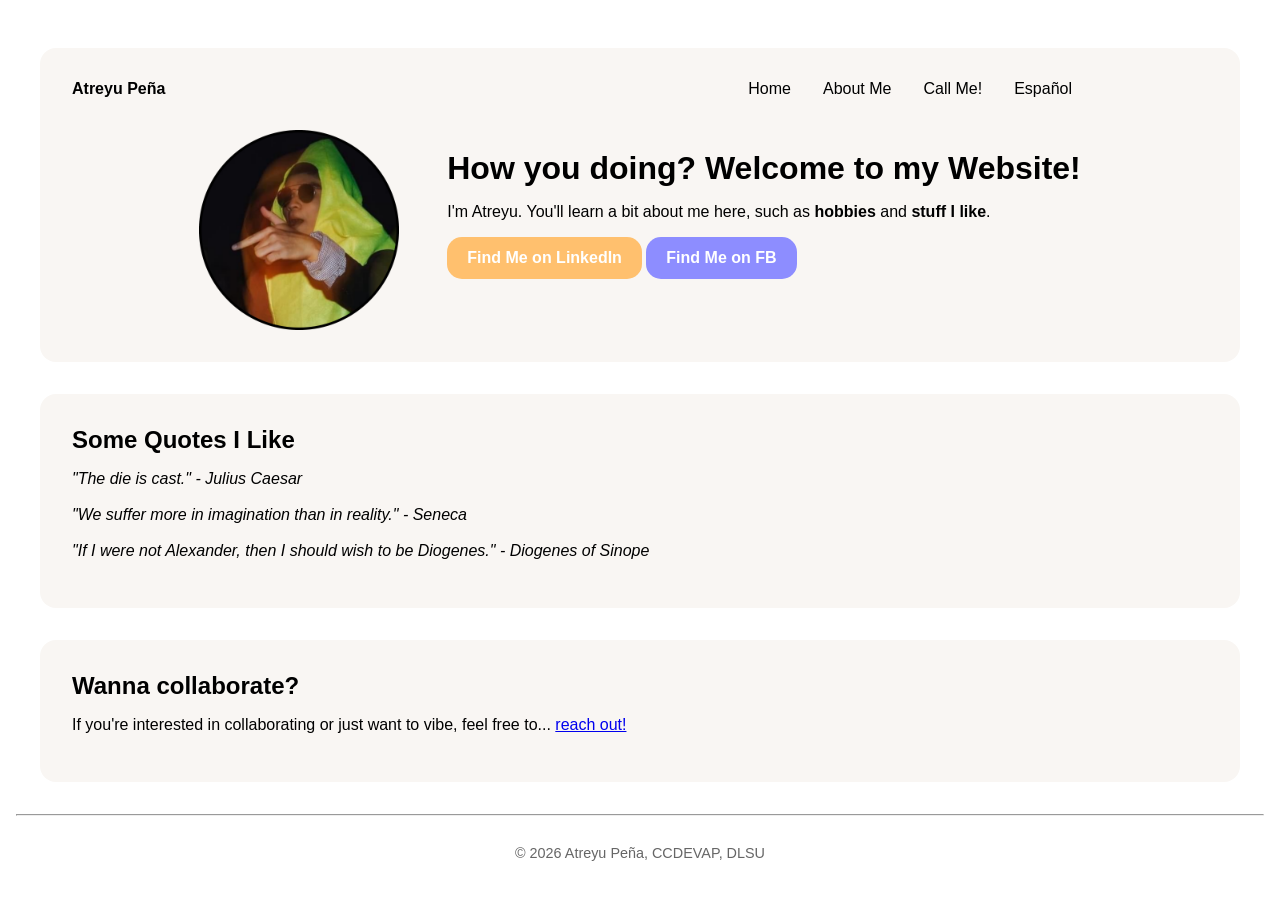
<file: index.html>
<!DOCTYPE html>
<html lang="en">

<head>
    <!-- Lowkenuinely here's the head -->
    <meta charset = "UTF-8">
    <meta name="viewport" content="width=device-width, initial-scale=1.0">
    <title>Atreyu's Website</title>
    <link rel="stylesheet" href="style.css">
</head>

<body>
    <header>
        <nav>
            <ul>
                <li><a href = "index.html">Atreyu Peña</a></li>
                <li><a href = "index.html">Home</a></li>
                <li><a href = "about.html">About Me</a></li>
                <li><a href = "contact.html">Call Me!</a></li>
                <li><a href = "espanol.html">Español</a></li>
            </ul>
        </nav>
        <div class="flex-holder">
            <img height="200" src="banana.png" alt="A picture of me, Atreyu Peña">
            <div class="texty-box">
                <h1>How you doing? Welcome to my Website!</h1>
                <p>I'm Atreyu. You'll learn a bit about me here, such as <strong>hobbies</strong> and <strong>stuff I like</strong>.</p>
                <a href="https://www.linkedin.com/in/atreyu-pe%C3%B1a-02091838b/" class="button-pri">Find Me on LinkedIn</a>
                <a href="https://www.facebook.com/atreyupreobrazhensky" class="button-sec">Find Me on FB</a>
            </div>
        </div>
    </header>
    <section>
        <h2>Some Quotes I Like</h2>
        <p class = "text-holder">
            <i>"The die is cast." - Julius Caesar</i><br><br>
            <i>"We suffer more in imagination than in reality." - Seneca</i><br><br>
            <i>"If I were not Alexander, then I should wish to be Diogenes." - Diogenes of Sinope</i>
        </p>
    </section>
    <section>
        <h2>Wanna collaborate?</h2>
        <p class = "text-holder">
            If you're interested in collaborating or just want to vibe, feel free to... <a href="https://www.facebook.com/AtreyuPreobrazhensky/">reach out!</a>
        </p>
    </section>
    <hr>
    <footer>
        <p>© 2026 Atreyu Peña, CCDEVAP, DLSU</p>
    </footer>
</body>

</html>
</file>
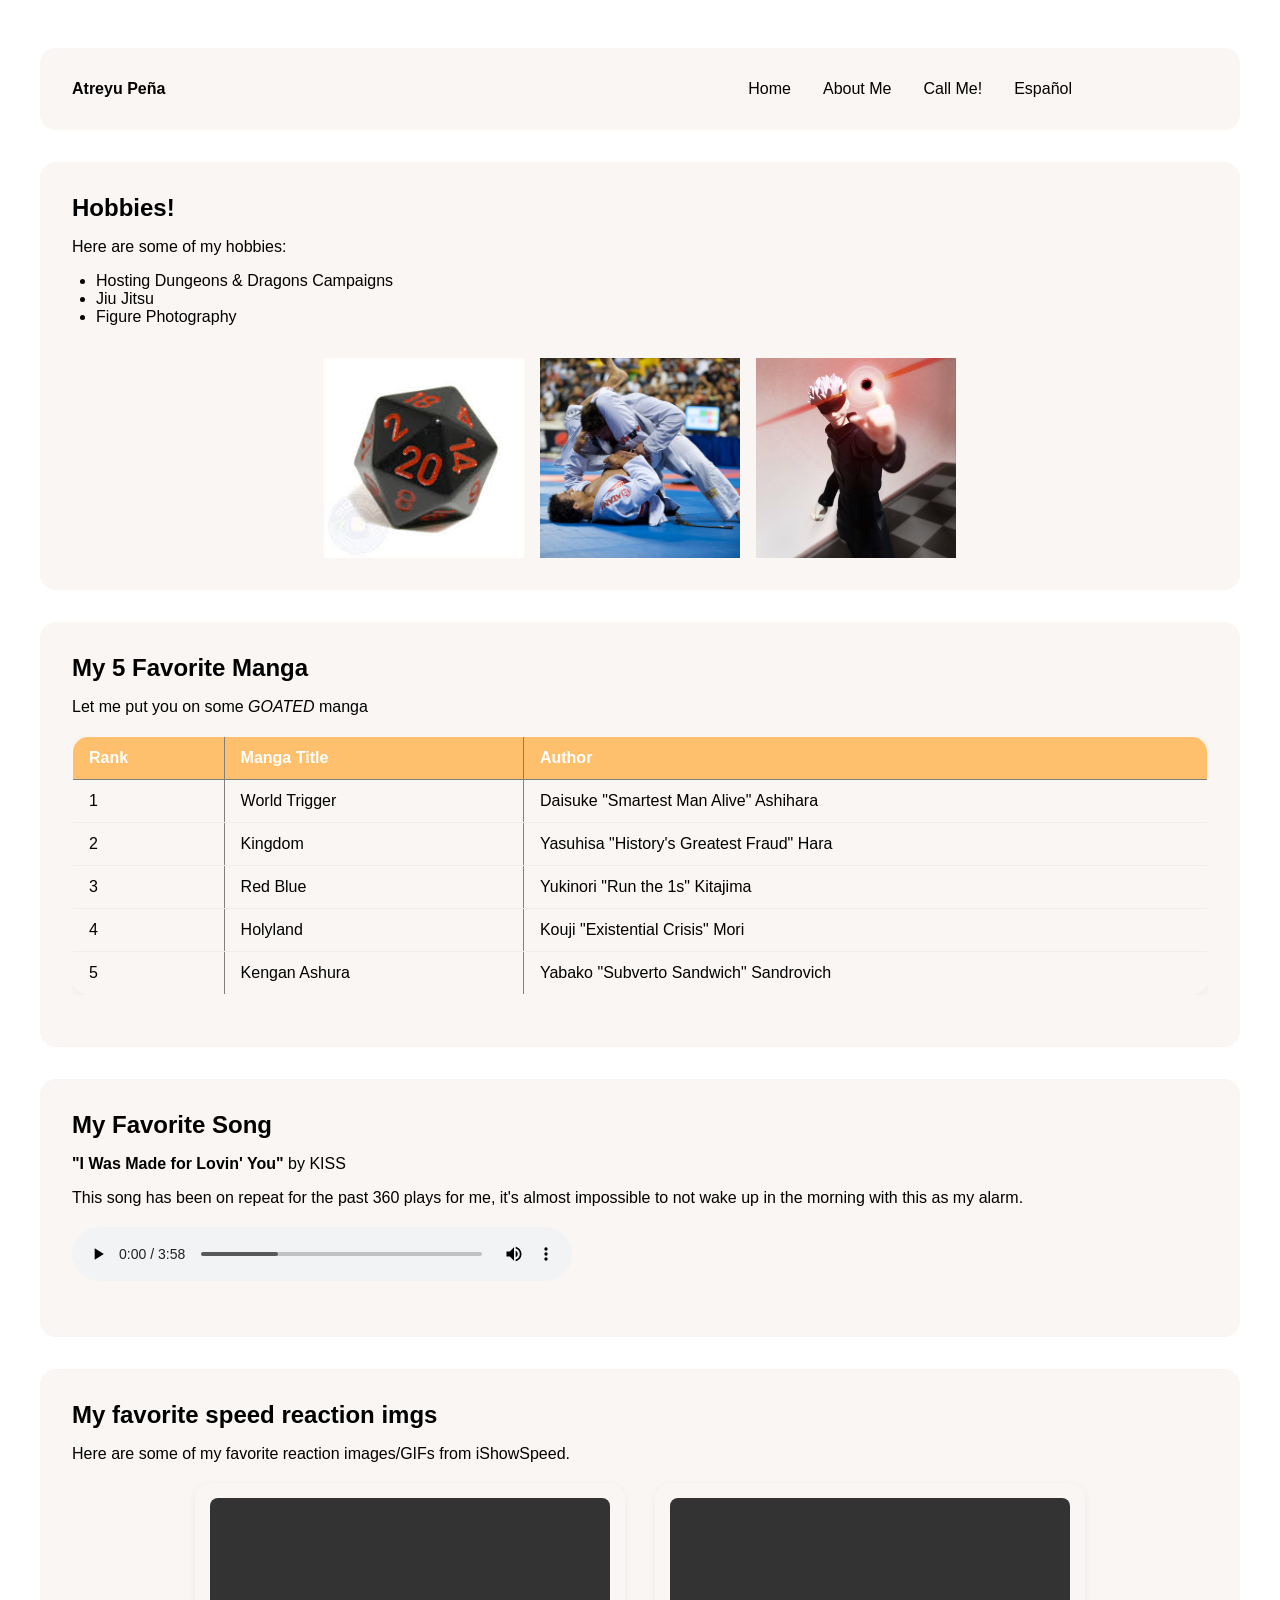
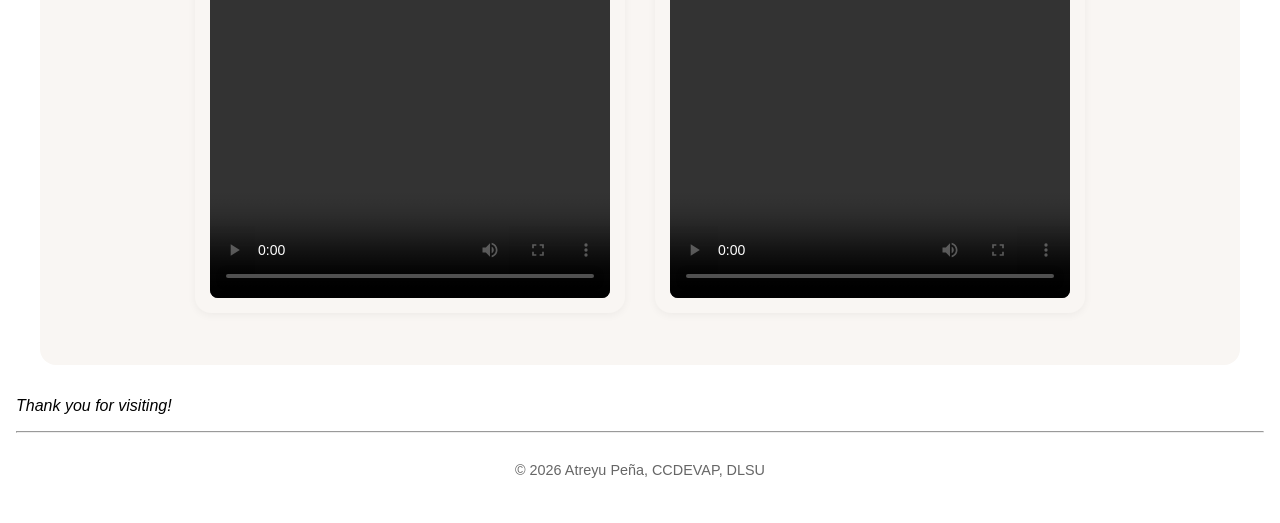
<file: about.html>
<!DOCTYPE html>
<html lang="en">

<head>
    <meta charset="UTF-8">
    <meta name="viewport" content="width=device-width, initial-scale=1.0">
    <title>About Me - Atreyu</title>
    <link rel="stylesheet" href="style.css">
</head>

<body>
    <header>
        <nav>
        <ul>
            <li><a href="index.html">Atreyu Peña</a></li>
            <li><a href="index.html">Home</a></li>
            <li><a href="about.html">About Me</a></li>
            <li><a href="contact.html">Call Me!</a></li>
            <li><a href="sobremi.html">Español</a></li>
        </ul>
    </nav>
    </header>
    

    <main>
        <section>
            <h2>Hobbies!</h2>
            <p>Here are some of my hobbies:</p>
            <ul>
                <li>Hosting Dungeons & Dragons Campaigns</li>
                <li>Jiu Jitsu</li>
                <li>Figure Photography</li>
            </ul>
            <aside>
                <img src="dice.jpeg" alt="Picture of Dungeons & Dragons Dice" class="square-img">
                <img src="bjj.jpg" alt="Picture of Brazilian Jiu Jitsu" class="square-img">
                <img src="gojo.jpeg" alt="Figure Photography" class="square-img">
            </aside>
            
        </section>
       
            
    

        <section>
            <h2>My 5 Favorite Manga</h2>
            <p>Let me put you on some <em>GOATED</em> manga</p>
            <!-- Lowkirkenuinely my favorite manga of all time -->
            <div class="table-wrapper">
                <table border="1" cellpadding="10">
                    <thead>
                        <tr>
                            <th>Rank</th>
                            <th>Manga Title</th>
                            <th>Author</th>
                        </tr>
                    </thead>
                    <tbody>
                        <tr>
                            <td>1</td>
                            <td>World Trigger</td>
                            <td>Daisuke "Smartest Man Alive" Ashihara</td>
                        </tr>
                        <tr>
                            <td>2</td>
                            <td>Kingdom</td>
                            <td>Yasuhisa "History's Greatest Fraud" Hara</td>
                        </tr>
                        <tr>
                            <td>3</td>
                            <td>Red Blue</td>
                            <td>Yukinori "Run the 1s" Kitajima</td>
                        </tr>
                        <tr>
                            <td>4</td>
                            <td>Holyland</td>
                            <td>Kouji "Existential Crisis" Mori</td>
                        </tr>
                        <tr>
                            <td>5</td>
                            <td>Kengan Ashura</td>
                            <td>Yabako "Subverto Sandwich" Sandrovich</td>
                        </tr>
                    </tbody>
                </table>
            </div>
        </section>

        <section>
            <h2>My Favorite Song</h2>
            <p><strong>"I Was Made for Lovin' You"</strong> by KISS</p>
            <p>This song has been on repeat for the past 360 plays for me, it's almost impossible to not wake up in the morning with this as my alarm.</p>
            
            <div class="audio-wrapper">
                <audio controls>
                    <source src="i-was-made-for-loving-you.mp3" type="audio/mpeg">
                    Your browser does not support the audio element.
                </audio>
            </div>
        </section>

        <section>
            <h2>My favorite speed reaction imgs</h2>
            <p>Here are some of my favorite reaction images/GIFs from iShowSpeed.</p>

            <div class="video-grid">
                <div class="video-item">
                    <video width="400" height="400" controls>
                        <source src="speed1.mp4" type="video/mp4">
                        Your browser does not support the video tag.
                    </video>
                </div>
                <div class="video-item">
                    <video width="400" height="400" controls>
                        <source src="speed2.mp4" type="video/mp4">
                        Your browser does not support the video tag.
                    </video>
                </div>
            </div>
        </section>

        <p><i>Thank you for visiting!</i></p>
    </main>

    <hr>

    <footer>
        <p>© 2026 Atreyu Peña, CCDEVAP, DLSU</p>
    </footer>
</body>

</html>
</file>
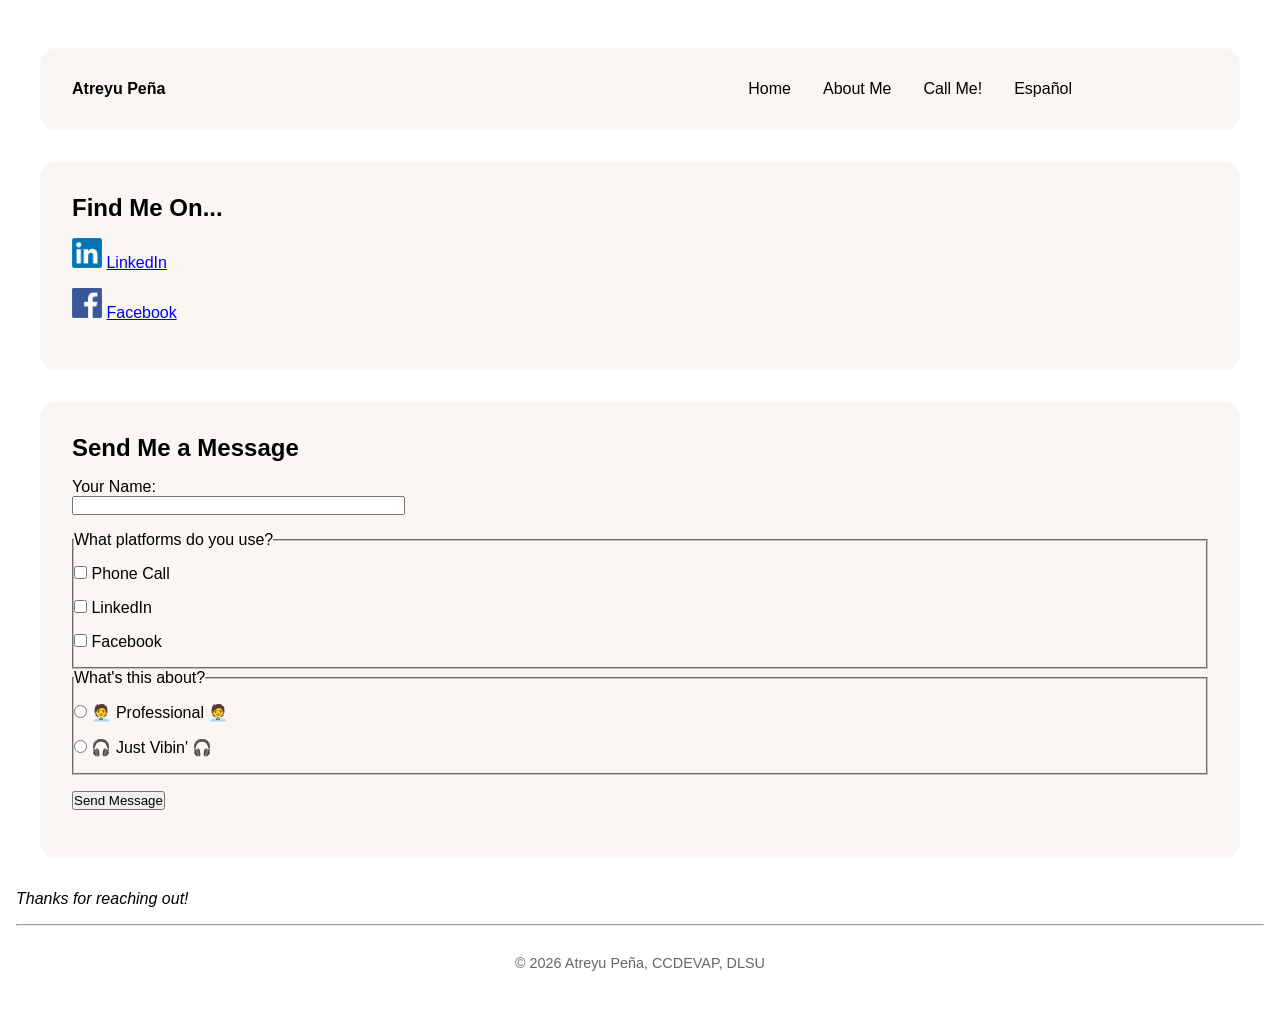
<file: contact.html>
<!DOCTYPE html>
<html lang="en">

<head>
    <meta charset="UTF-8">
    <meta name="viewport" content="width=device-width, initial-scale=1.0">
    <title>Contact - Atreyu</title>
    <link rel="stylesheet" href="style.css">
</head>

<body>
    <header>
        <nav>
            <ul>
                <li><a href="index.html">Atreyu Peña</a></li>
                <li><a href="index.html">Home</a></li>
                <li><a href="about.html">About Me</a></li>
                <li><a href="contact.html">Call Me!</a></li>
                <li><a href="contacteme.html">Español</a></li>
            </ul>
        </nav>
    </header>

    <main>
        <!-- Social Media Section -->
        <section>
            <h2>Find Me On...</h2>

            <p>
                <img src="linkedin.png" alt="LinkedIn icon" width="30" height="30">
                <a href="https://www.linkedin.com/in/atreyu-pe%C3%B1a-02091838b/" target="_blank" rel="noopener">
                    LinkedIn
                </a>
            </p>

            <p>
                <img src="facebook.png" alt="Facebook icon" width="30" height="30">
                <a href="https://www.facebook.com/AtreyuPreobrazhensky/" target="_blank" rel="noopener">
                    Facebook
                </a>
            </p>
        </section>

        <!-- Contact Form Section -->
        <section>
            <h2>Send Me a Message</h2>

            <form action="mailto:atreyu_vince_pena@dlsu.edu.ph" method="post" enctype="text/plain">

                <!-- Name field -->
                <p>
                    <label for="name">Your Name:</label><br>
                    <input type="text" id="name" name="name" size="40" required>
                </p>

                <!-- Checkboxes for platforms -->
                <fieldset>
                    <legend>What platforms do you use?</legend>

                    <p>
                        <input type="checkbox" id="phonecall" name="platform" value="Phone Call">
                        <label for="phonecall">Phone Call</label>
                    </p>

                    <p>
                        <input type="checkbox" id="linkedin-platform" name="platform" value="LinkedIn">
                        <label for="linkedin-platform">LinkedIn</label>
                    </p>

                    <p>
                        <input type="checkbox" id="facebook-platform" name="platform" value="Facebook">
                        <label for="facebook-platform">Facebook</label>
                    </p>
                </fieldset>

                <!-- Radio buttons for purpose -->
                <fieldset>
                    <legend>What's this about?</legend>

                    <p>
                        <input type="radio" id="professional" name="purpose" value="Professional">
                        <label for="professional">🧑‍💼 Professional 🧑‍💼</label>
                    </p>

                    <p>
                        <input type="radio" id="vibe" name="purpose" value="Vibe">
                        <label for="vibe">🎧 Just Vibin' 🎧</label>
                    </p>
                </fieldset>

                <!-- Submit button -->
                <p>
                    <button type="submit">Send Message</button>
                </p>

            </form>
        </section>

        <p><i>Thanks for reaching out!</i></p>
    </main>

    <hr>

    <footer>
        <p>© 2026 Atreyu Peña, CCDEVAP, DLSU</p>
    </footer>
</body>

</html>
</file>
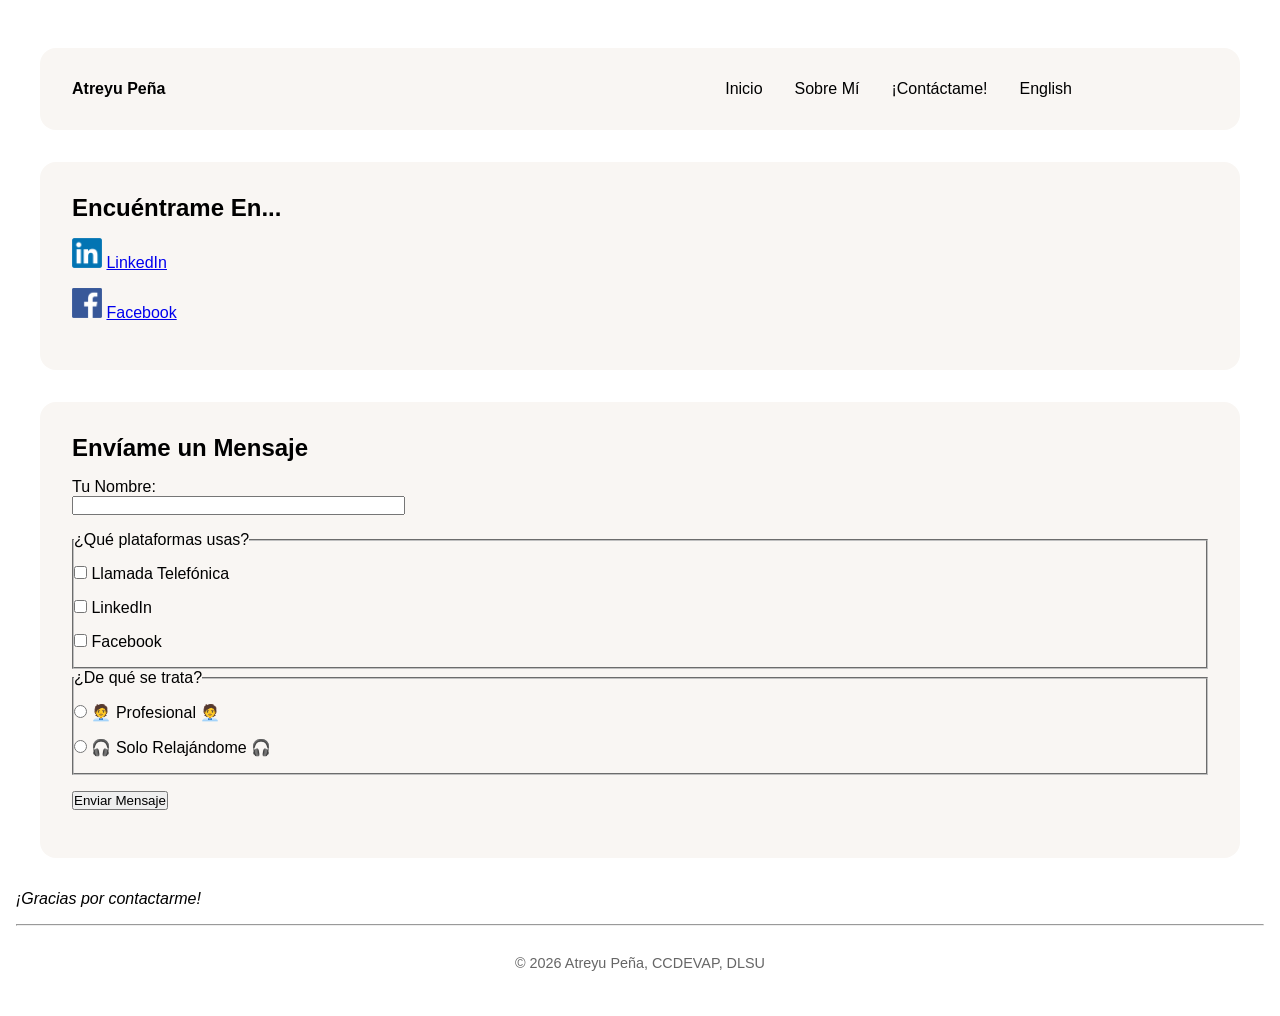
<file: contacteme.html>
<!DOCTYPE html>
<html lang="es">

<head>
    <meta charset="UTF-8">
    <meta name="viewport" content="width=device-width, initial-scale=1.0">
    <title>Contacto - Atreyu</title>
    <link rel="stylesheet" href="style.css">
</head>

<body>
    <header>
        <nav>
            <ul>
                <li><a href="index.html">Atreyu Peña</a></li>
                <li><a href="espanol.html">Inicio</a></li>
                <li><a href="sobremi.html">Sobre Mí</a></li>
                <li><a href="contacteme.html">¡Contáctame!</a></li>
                <li><a href="contact.html">English</a></li>
            </ul>
        </nav>
    </header>

    <main>
        <section>
            <h2>Encuéntrame En...</h2>

            <p>
                <img src="linkedin.png" alt="Icono de LinkedIn" width="30" height="30">
                <a href="https://www.linkedin.com/in/atreyu-pe%C3%B1a-02091838b/" target="_blank" rel="noopener">
                    LinkedIn
                </a>
            </p>

            <p>
                <img src="facebook.png" alt="Icono de Facebook" width="30" height="30">
                <a href="https://www.facebook.com/AtreyuPreobrazhensky/" target="_blank" rel="noopener">
                    Facebook
                </a>
            </p>
        </section>

        <section>
            <h2>Envíame un Mensaje</h2>

            <form action="mailto:atreyu_vince_pena@dlsu.edu.ph" method="post" enctype="text/plain">

                <p>
                    <label for="name">Tu Nombre:</label><br>
                    <input type="text" id="name" name="name" size="40" required>
                </p>

                <fieldset>
                    <legend>¿Qué plataformas usas?</legend>

                    <p>
                        <input type="checkbox" id="phonecall" name="platform" value="Phone Call">
                        <label for="phonecall">Llamada Telefónica</label>
                    </p>

                    <p>
                        <input type="checkbox" id="linkedin-platform" name="platform" value="LinkedIn">
                        <label for="linkedin-platform">LinkedIn</label>
                    </p>

                    <p>
                        <input type="checkbox" id="facebook-platform" name="platform" value="Facebook">
                        <label for="facebook-platform">Facebook</label>
                    </p>
                </fieldset>

                <fieldset>
                    <legend>¿De qué se trata?</legend>

                    <p>
                        <input type="radio" id="professional" name="purpose" value="Professional">
                        <label for="professional">🧑‍💼 Profesional 🧑‍💼</label>
                    </p>

                    <p>
                        <input type="radio" id="vibe" name="purpose" value="Vibe">
                        <label for="vibe">🎧 Solo Relajándome 🎧</label>
                    </p>
                </fieldset>

                <p>
                    <button type="submit">Enviar Mensaje</button>
                </p>

            </form>
        </section>

        <p><i>¡Gracias por contactarme!</i></p>
    </main>

    <hr>

    <footer>
        <p>© 2026 Atreyu Peña, CCDEVAP, DLSU</p>
    </footer>
</body>

</html>
</file>
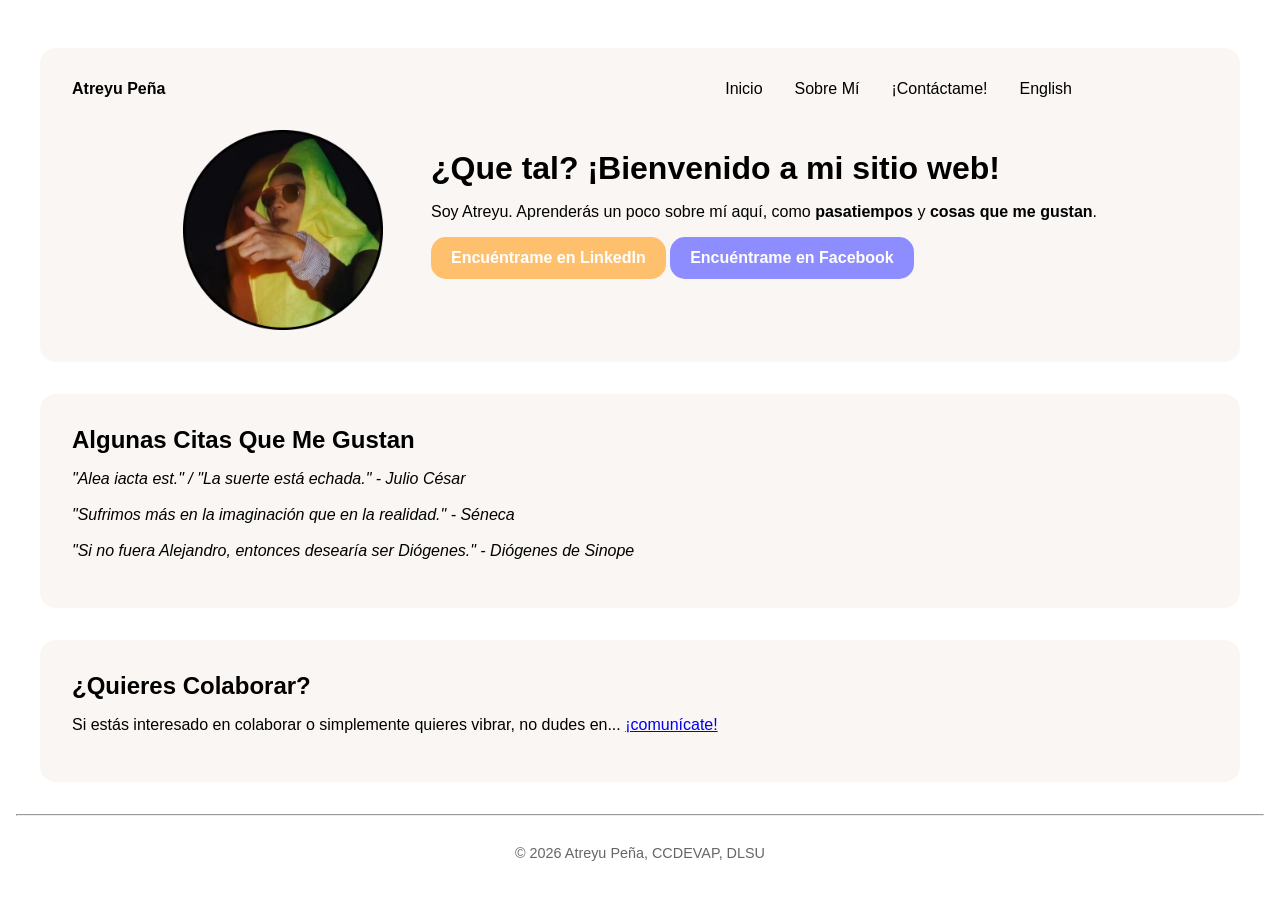
<file: espanol.html>
<!DOCTYPE html>
<html lang="es">

<head>
    <meta charset="UTF-8">
    <meta name="viewport" content="width=device-width, initial-scale=1.0">
    <title>El Sitio Web de Atreyu</title>
    <link rel="stylesheet" href="style.css">
</head>

<body>
    <header class="menu">
        <nav>
            <ul>
                <li><a href="index.html">Atreyu Peña</a></li>
                <li><a href="index.html">Inicio</a></li>
                <li><a href="about.html">Sobre Mí</a></li>
                <li><a href="contact.html">¡Contáctame!</a></li>
                <li><a href="index.html">English</a></li>
            </ul>
        </nav>
        <div class="flex-holder">
            <img height="200" src="banana.png" alt="Una foto mía, Atreyu Peña">
            <div class="texty-box">
                <h1>¿Que tal? ¡Bienvenido a mi sitio web!</h1>
                <p>Soy Atreyu. Aprenderás un poco sobre mí aquí, como <strong>pasatiempos</strong> y <strong>cosas que me gustan</strong>.</p>
                <a href="https://www.linkedin.com/in/atreyu-pe%C3%B1a-02091838b/" class="button-pri">Encuéntrame en LinkedIn</a>
                <a href="https://www.facebook.com/atreyupreobrazhensky" class="button-sec">Encuéntrame en Facebook</a>
            </div>
        </div>
    </header>
    <section>
        <h2>Algunas Citas Que Me Gustan</h2>
        <p class="text-holder">
            <i>"Alea iacta est." / "La suerte está echada." - Julio César</i><br><br>
            <i>"Sufrimos más en la imaginación que en la realidad." - Séneca</i><br><br>
            <i>"Si no fuera Alejandro, entonces desearía ser Diógenes." - Diógenes de Sinope</i>
        </p>
    </section>
    <section>
        <h2>¿Quieres Colaborar?</h2>
        <p class="text-holder">
            Si estás interesado en colaborar o simplemente quieres vibrar, no dudes en... <a href="https://www.facebook.com/AtreyuPreobrazhensky/">¡comunícate!</a>
        </p>
    </section>
    <hr>
    <footer>
        <p>© 2026 Atreyu Peña, CCDEVAP, DLSU</p>
    </footer>
</body>

</html>
</file>
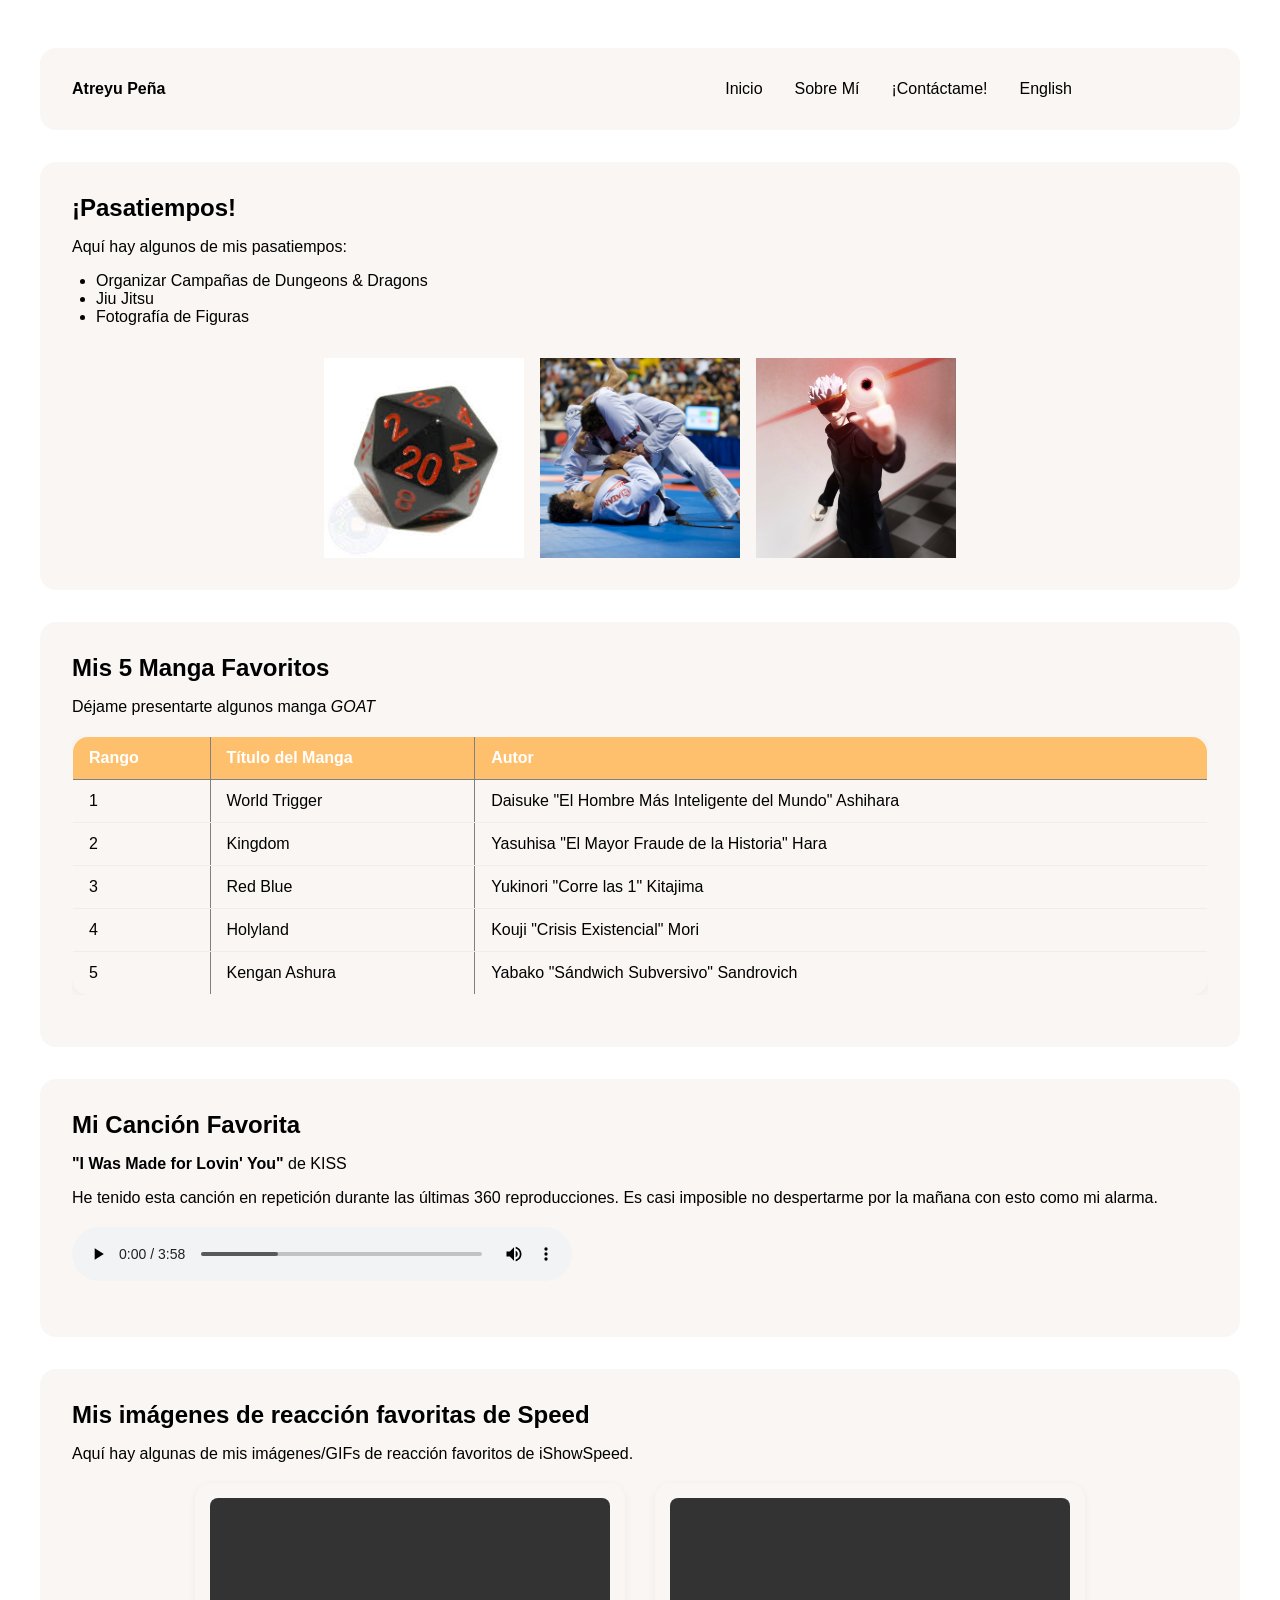
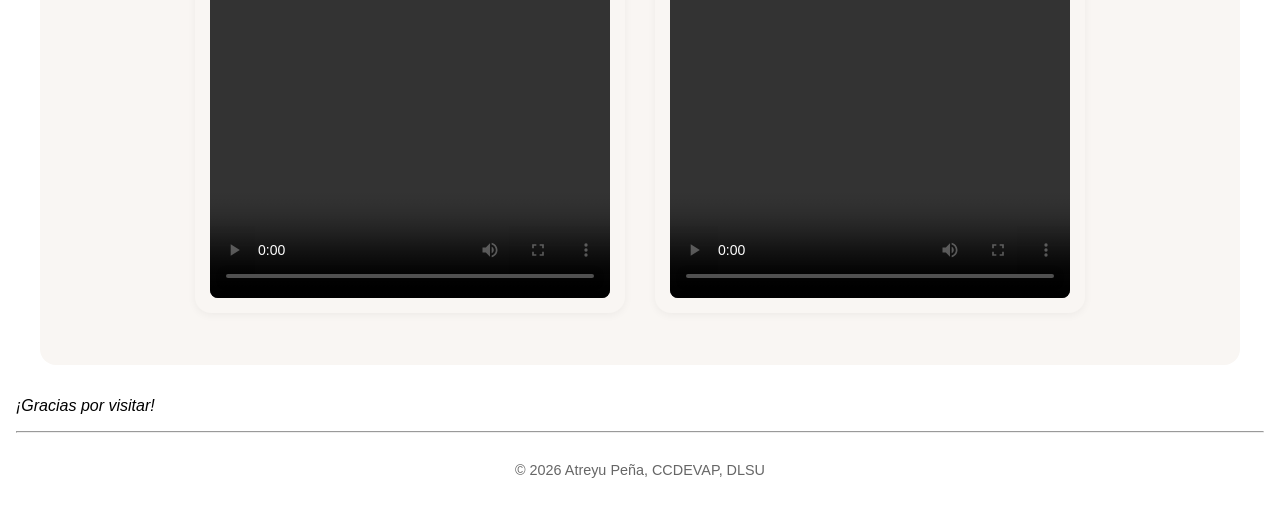
<file: sobremi.html>
<!DOCTYPE html>
<html lang="es">

<head>
    <meta charset="UTF-8">
    <meta name="viewport" content="width=device-width, initial-scale=1.0">
    <title>Sobre Mí - Atreyu</title>
    <link rel="stylesheet" href="style.css">
</head>

<body>
    <header>
        <nav>
            <ul>
                <li><a href="index.html">Atreyu Peña</a></li>
                <li><a href="espanol.html">Inicio</a></li>
                <li><a href="sobremi.html">Sobre Mí</a></li>
                <li><a href="contacteme.html">¡Contáctame!</a></li>
                <li><a href="about.html">English</a></li>
            </ul>
        </nav>
    </header>

    <main>
        <section>
            <h2>¡Pasatiempos!</h2>
            <p>Aquí hay algunos de mis pasatiempos:</p>
            <ul>
                <li>Organizar Campañas de Dungeons & Dragons</li>
                <li>Jiu Jitsu</li>
                <li>Fotografía de Figuras</li>
            </ul>
            <aside>
                <img src="dice.jpeg" alt="Dados de Dungeons & Dragons" class="square-img">
                <img src="bjj.jpg" alt="Jiu Jitsu Brasileño" class="square-img">
                <img src="gojo.jpeg" alt="Fotografía de Figura" class="square-img">
            </aside>
        </section>

        <section>
            <h2>Mis 5 Manga Favoritos</h2>
            <p>Déjame presentarte algunos manga <em>GOAT</em></p>
            <div class="table-wrapper">
                <table border="1" cellpadding="10">
                    <thead>
                        <tr>
                            <th>Rango</th>
                            <th>Título del Manga</th>
                            <th>Autor</th>
                        </tr>
                    </thead>
                    <tbody>
                        <tr>
                            <td>1</td>
                            <td>World Trigger</td>
                            <td>Daisuke "El Hombre Más Inteligente del Mundo" Ashihara</td>
                        </tr>
                        <tr>
                            <td>2</td>
                            <td>Kingdom</td>
                            <td>Yasuhisa "El Mayor Fraude de la Historia" Hara</td>
                        </tr>
                        <tr>
                            <td>3</td>
                            <td>Red Blue</td>
                            <td>Yukinori "Corre las 1" Kitajima</td>
                        </tr>
                        <tr>
                            <td>4</td>
                            <td>Holyland</td>
                            <td>Kouji "Crisis Existencial" Mori</td>
                        </tr>
                        <tr>
                            <td>5</td>
                            <td>Kengan Ashura</td>
                            <td>Yabako "Sándwich Subversivo" Sandrovich</td>
                        </tr>
                    </tbody>
                </table>
            </div>
        </section>

        <section>
            <h2>Mi Canción Favorita</h2>
            <p><strong>"I Was Made for Lovin' You"</strong> de KISS</p>
            <p>He tenido esta canción en repetición durante las últimas 360 reproducciones. Es casi imposible no despertarme por la mañana con esto como mi alarma.</p>
            
            <div class="audio-wrapper">
                <audio controls>
                    <source src="i-was-made-for-loving-you.mp3" type="audio/mpeg">
                    Tu navegador no soporta el elemento de audio.
                </audio>
            </div>
        </section>

        <section>
            <h2>Mis imágenes de reacción favoritas de Speed</h2>
            <p>Aquí hay algunas de mis imágenes/GIFs de reacción favoritos de iShowSpeed.</p>

            <div class="video-grid">
                <div class="video-item">
                    <video width="400" height="400" controls>
                        <source src="speed1.mp4" type="video/mp4">
                        Tu navegador no soporta la etiqueta de video.
                    </video>
                </div>
                <div class="video-item">
                    <video width="400" height="400" controls>
                        <source src="speed2.mp4" type="video/mp4">
                        Tu navegador no soporta la etiqueta de video.
                    </video>
                </div>
            </div>
        </section>

        <p><i>¡Gracias por visitar!</i></p>
    </main>

    <hr>

    <footer>
        <p>© 2026 Atreyu Peña, CCDEVAP, DLSU</p>
    </footer>
</body>

</html>
</file>
<file: style.css>
:root {
    --base-color: #ffffff;      
    --text-color: #000000;  
    --primary-color: #ffc06e;   
    --secondary-color: #8D8DFF; 
    --color-1: #F9F6F3;       
    --color-2: #F9F6F3;        
    --color-3: #F9F6F3;         
}

* {
    margin: 0;
    padding: 0;
    box-sizing: border-box;
}

html{
    font-family: "Merriweather", Tahoma, Verdana, sans-serif;
    color: var(--text-color);
}

p{
    margin: 1em 0;
}

body{
    padding: 1em;
    background-color: var(--base-color);
}

h1, h2, h3{
    font-family: Merriweather, Poppins, Tahoma, Verdana, sans-serif;
}

nav{
    margin: 1em auto 3 em auto;
    width: min(1000px, 100%);
}

nav ul{
    display: flex;
    align-items: center;
    list-style-type: none;
    gap: 2em;
}

nav li:first-child{
    margin-right: auto;
    font-family: Merriweather, Poppins, Tahoma, Verdana, sans-serif;
    font-weight: bold;
}

section li{
    margin-left: 1.5em;
}

nav a{
    text-decoration: none;
    color: var(--text-color);
}

nav a:hover{
    text-decoration: underline;
}

header, section{
    margin: 2em auto;
    width: min(75em, 100%);
    background-color: var(--color-1);
    padding: min(2em, 15%);
    border-radius: 1em;
}

.flex-holder{
    display: flex;
    justify-content: center;
    align-items: center;
    flex-wrap: wrap;
    gap: 3em;
}

header img{
    margin-top: 2em;
    border-radius: 1em;
    object-fit: cover;
    object-position: bottom;
}


.square-img {
    width: 200px;
    height: 200px;
    object-fit: cover;
    object-position: center; 
}

.text-holder{
    flex: 0 1 34em;
}

.text-holder p{
    margin: .75em 0 1em 0;
    font-size: 1.25rem;
}

.button-pri{
    font-family: Poppins, Tahoma, Verdana, sans-serif;
    display: inline-block;
    text-decoration: none;
    background-color: var(--primary-color);
    color: white;
    padding: .75em 1.25em;
    border-radius: 15px;
    font-weight: 600;
}

.button-sec{
    font-family: Poppins, Tahoma, Verdana, sans-serif;
    display: inline-block;
    text-decoration: none;
    background-color: var(--secondary-color);
    color: white;
    padding: .75em 1.25em;
    border-radius: 15px;
    font-weight: 600;
}

.table-wrapper {
            overflow-x: auto;
            margin: 20px 0;
        }

table {
    width: 100%;
    border-collapse: collapse;
    background-color: var(--color-1);
    border-radius: 1em;
    overflow: hidden;
    box-shadow: 0 2px 8px rgba(0,0,0,0.05);
}

th {
    background-color: var(--primary-color);
    color: white;
    padding: 12px 16px;
    text-align: left;
    font-weight: 600;
}

td {
    padding: 12px 16px;
    border-bottom: 1px solid #eee;
    color: var(--text-color);
}

tr:hover {
    background-color: #fff5e8;
}

.audio-wrapper {
    margin: 20px 0;
}

audio {
    width: 100%;
    max-width: 500px;
    border-radius: 30px;
}

.video-grid {
    display: flex;
    gap: 30px;
    justify-content: center;
    flex-wrap: wrap;
    margin: 20px 0;
}

.video-item {
    background-color: var(--color-1);
    padding: 15px;
    border-radius: 1em;
    transition: transform 0.3s ease;
    box-shadow: 0 2px 8px rgba(0,0,0,0.05);
}

.video-item:hover {
    transform: scale(1.02);
}

video {
    border-radius: 0.5em;
    display: block;
}

footer {
    text-align: center;
    margin: 2em auto;
    color: #666;
    font-size: 0.9em;
}

aside{
    display: flex;
    gap: 1em;
    justify-content: center;
    margin-top: 2em;
}
</file>
